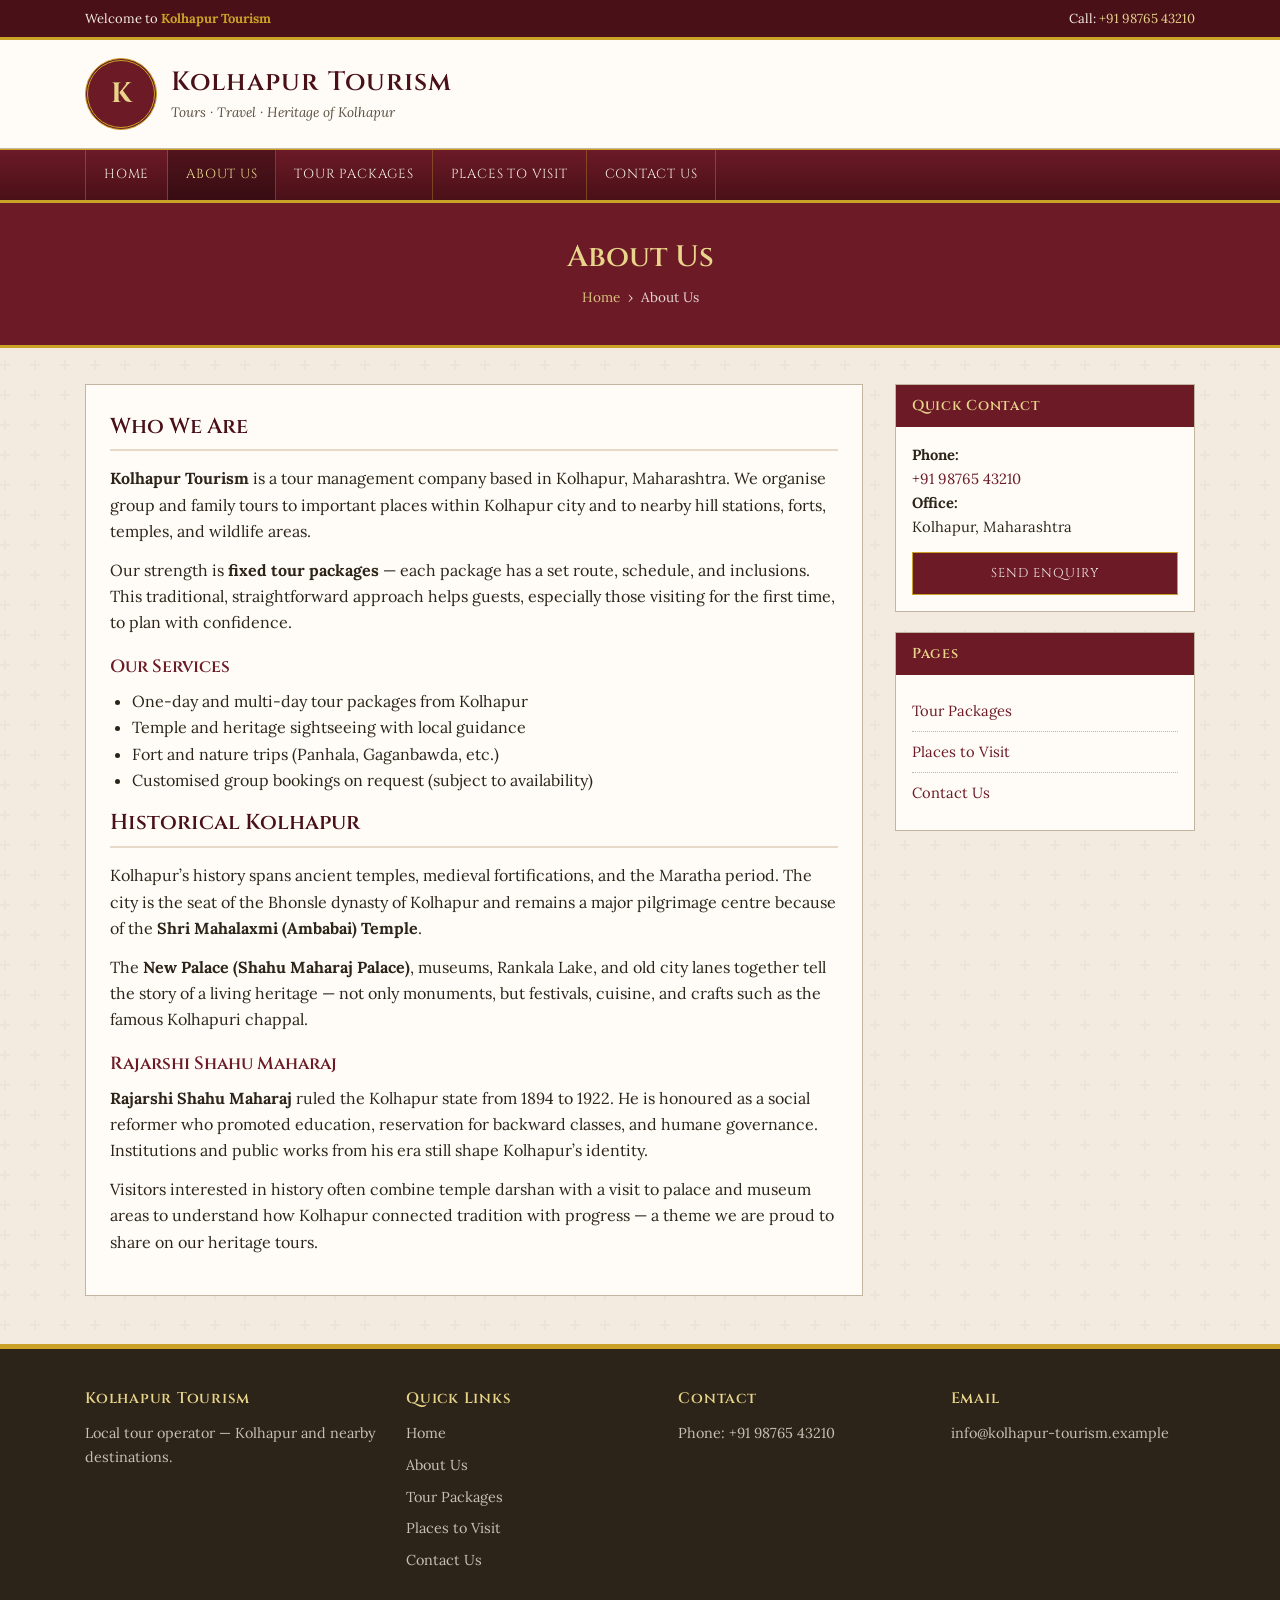
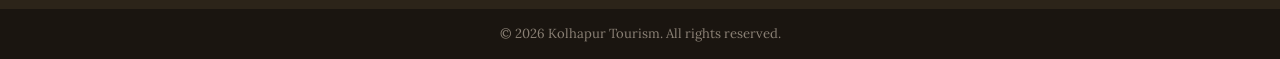
<file: about.html>
<!DOCTYPE html>
<html lang="en">
<head>
  <meta charset="UTF-8" />
  <meta name="viewport" content="width=device-width, initial-scale=1" />
  <meta name="description" content="About Kolhapur Tourism — local tour operator and the historical heritage of Kolhapur and Shahu Maharaj." />
  <title>About Us | Kolhapur Tourism</title>
  <link href="https://fonts.googleapis.com/css2?family=Cinzel:wght@500;600;700&family=Lora:ital,wght@0,400;0,600;1,400&display=swap" rel="stylesheet" />
  <link rel="stylesheet" href="assets/css/style.css" />
</head>
<body>
  <div class="top-bar">
    <div class="top-bar-inner">
      <span>Welcome to <strong>Kolhapur Tourism</strong></span>
      <span>Call: <a href="tel:+919876543210">+91 98765 43210</a></span>
    </div>
  </div>

  <header class="site-header">
    <div class="header-inner">
      <a href="index.html" class="logo-block">
        <div class="logo-emblem">K</div>
        <div class="logo-text">
          <h1 class="heading-font">Kolhapur Tourism</h1>
          <p>Tours · Travel · Heritage of Kolhapur</p>
        </div>
      </a>
    </div>
  </header>

  <nav class="main-nav">
    <ul>
      <li><a href="index.html">Home</a></li>
      <li><a href="about.html" class="active">About Us</a></li>
      <li><a href="tours.html">Tour Packages</a></li>
      <li><a href="places.html">Places to Visit</a></li>
      <li><a href="contact.html">Contact Us</a></li>
    </ul>
    <button type="button" class="mobile-nav-toggle container">Menu</button>
  </nav>

  <div class="page-banner">
    <h1 class="heading-font">About Us</h1>
    <p class="breadcrumb"><a href="index.html">Home</a> &nbsp;&rsaquo;&nbsp; About Us</p>
  </div>

  <div class="page-layout with-sidebar">
    <main>
      <div class="content-panel">
        <h2 class="heading-font">Who We Are</h2>
        <p><strong>Kolhapur Tourism</strong> is a tour management company based in Kolhapur, Maharashtra. We organise group and family tours to important places within Kolhapur city and to nearby hill stations, forts, temples, and wildlife areas.</p>
        <p>Our strength is <strong>fixed tour packages</strong> — each package has a set route, schedule, and inclusions. This traditional, straightforward approach helps guests, especially those visiting for the first time, to plan with confidence.</p>

        <h3 class="heading-font">Our Services</h3>
        <ul style="margin:0 0 16px 22px">
          <li>One-day and multi-day tour packages from Kolhapur</li>
          <li>Temple and heritage sightseeing with local guidance</li>
          <li>Fort and nature trips (Panhala, Gaganbawda, etc.)</li>
          <li>Customised group bookings on request (subject to availability)</li>
        </ul>

        <h2 class="heading-font">Historical Kolhapur</h2>
        <p>Kolhapur’s history spans ancient temples, medieval fortifications, and the Maratha period. The city is the seat of the Bhonsle dynasty of Kolhapur and remains a major pilgrimage centre because of the <strong>Shri Mahalaxmi (Ambabai) Temple</strong>.</p>
        <p>The <strong>New Palace (Shahu Maharaj Palace)</strong>, museums, Rankala Lake, and old city lanes together tell the story of a living heritage — not only monuments, but festivals, cuisine, and crafts such as the famous Kolhapuri chappal.</p>

        <h3 class="heading-font">Rajarshi Shahu Maharaj</h3>
        <p><strong>Rajarshi Shahu Maharaj</strong> ruled the Kolhapur state from 1894 to 1922. He is honoured as a social reformer who promoted education, reservation for backward classes, and humane governance. Institutions and public works from his era still shape Kolhapur’s identity.</p>
        <p>Visitors interested in history often combine temple darshan with a visit to palace and museum areas to understand how Kolhapur connected tradition with progress — a theme we are proud to share on our heritage tours.</p>
      </div>
    </main>

    <aside>
      <div class="sidebar-box">
        <h3>Quick Contact</h3>
        <div class="inner">
          <p><strong>Phone:</strong><br /><a href="tel:+919876543210">+91 98765 43210</a></p>
          <p><strong>Office:</strong><br />Kolhapur, Maharashtra</p>
          <a class="btn btn-maroon" href="contact.html" style="display:block;text-align:center;margin-top:12px">Send Enquiry</a>
        </div>
      </div>
      <div class="sidebar-box">
        <h3>Pages</h3>
        <div class="inner">
          <ul>
            <li><a href="tours.html">Tour Packages</a></li>
            <li><a href="places.html">Places to Visit</a></li>
            <li><a href="contact.html">Contact Us</a></li>
          </ul>
        </div>
      </div>
    </aside>
  </div>

  <footer class="site-footer">
    <div class="footer-grid">
      <div>
        <h4>Kolhapur Tourism</h4>
        <p>Local tour operator — Kolhapur and nearby destinations.</p>
      </div>
      <div>
        <h4>Quick Links</h4>
        <ul>
          <li><a href="index.html">Home</a></li>
          <li><a href="about.html">About Us</a></li>
          <li><a href="tours.html">Tour Packages</a></li>
          <li><a href="places.html">Places to Visit</a></li>
          <li><a href="contact.html">Contact Us</a></li>
        </ul>
      </div>
      <div>
        <h4>Contact</h4>
        <p>Phone: <a href="tel:+919876543210">+91 98765 43210</a></p>
      </div>
      <div>
        <h4>Email</h4>
        <p><a href="mailto:info@kolhapur-tourism.example">info@kolhapur-tourism.example</a></p>
      </div>
    </div>
    <div class="footer-bottom">&copy; 2026 Kolhapur Tourism. All rights reserved.</div>
  </footer>
  <script src="assets/js/main.js"></script>
</body>
</html>
</file>
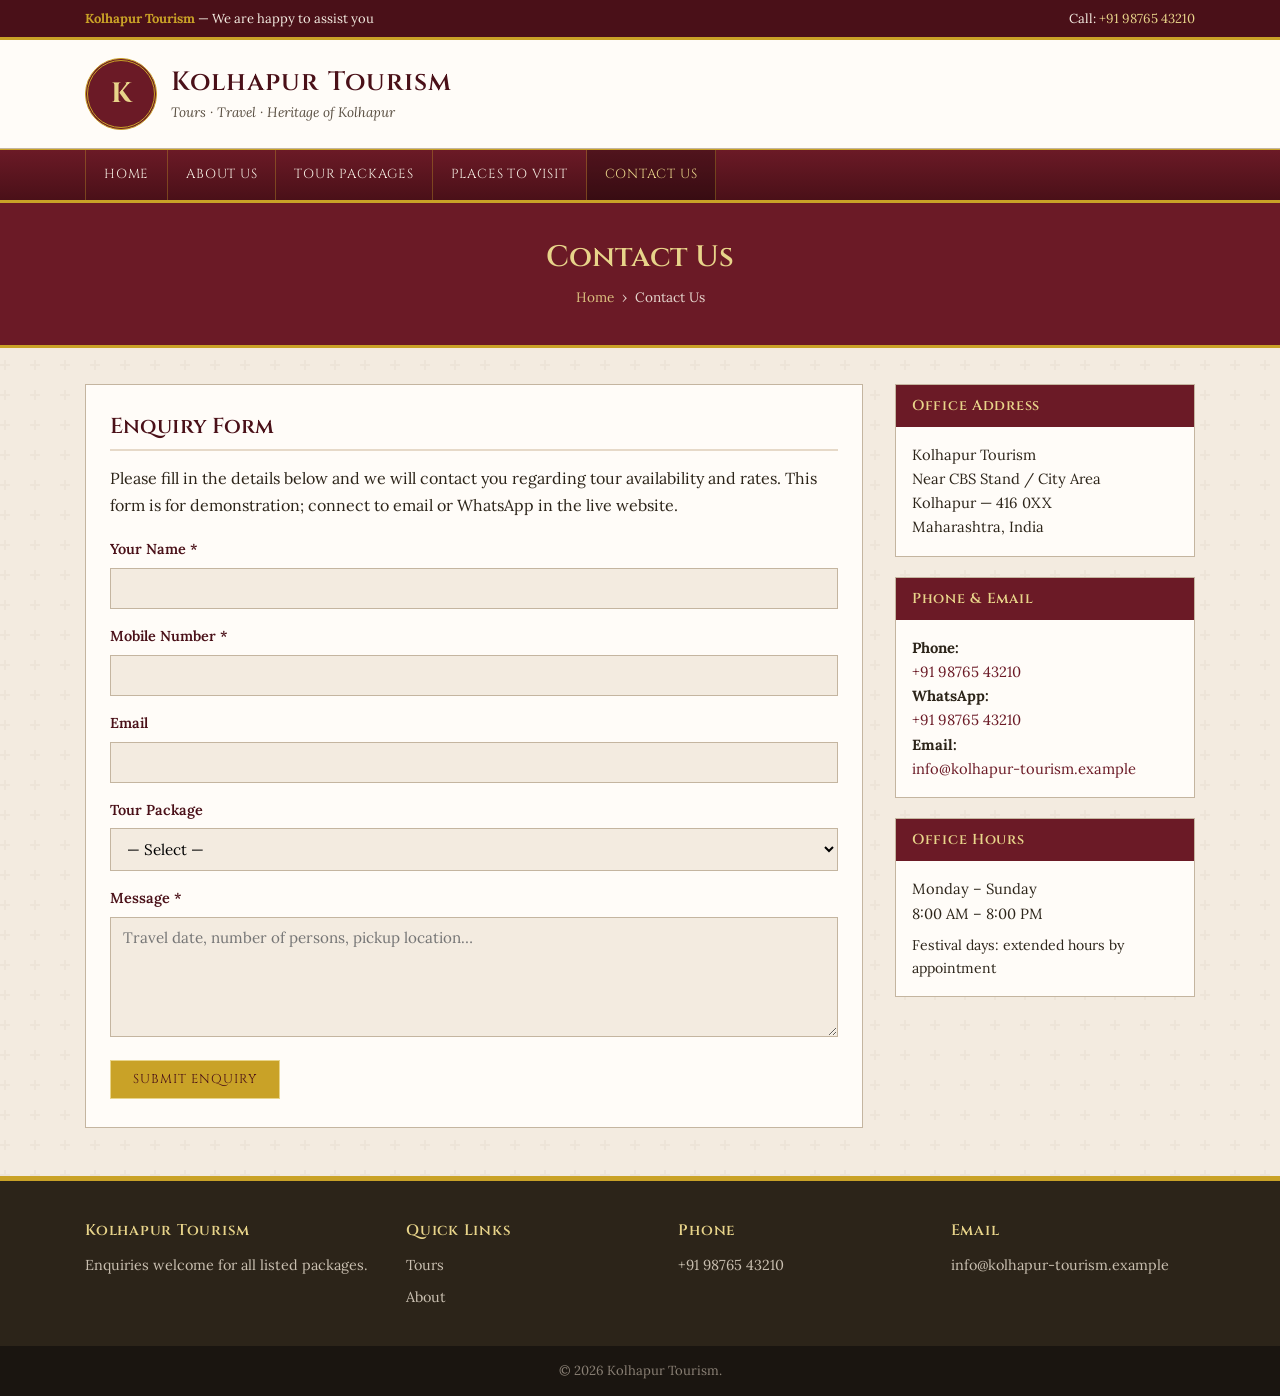
<file: contact.html>
<!DOCTYPE html>
<html lang="en">
<head>
  <meta charset="UTF-8" />
  <meta name="viewport" content="width=device-width, initial-scale=1" />
  <meta name="description" content="Contact Kolhapur Tourism for tour bookings and enquiries in Kolhapur, Maharashtra." />
  <title>Contact Us | Kolhapur Tourism</title>
  <link href="https://fonts.googleapis.com/css2?family=Cinzel:wght@500;600;700&family=Lora:ital,wght@0,400;0,600;1,400&display=swap" rel="stylesheet" />
  <link rel="stylesheet" href="assets/css/style.css" />
</head>
<body>
  <div class="top-bar">
    <div class="top-bar-inner">
      <span><strong>Kolhapur Tourism</strong> — We are happy to assist you</span>
      <span>Call: <a href="tel:+919876543210">+91 98765 43210</a></span>
    </div>
  </div>

  <header class="site-header">
    <div class="header-inner">
      <a href="index.html" class="logo-block">
        <div class="logo-emblem">K</div>
        <div class="logo-text">
          <h1 class="heading-font">Kolhapur Tourism</h1>
          <p>Tours · Travel · Heritage of Kolhapur</p>
        </div>
      </a>
    </div>
  </header>

  <nav class="main-nav">
    <ul>
      <li><a href="index.html">Home</a></li>
      <li><a href="about.html">About Us</a></li>
      <li><a href="tours.html">Tour Packages</a></li>
      <li><a href="places.html">Places to Visit</a></li>
      <li><a href="contact.html" class="active">Contact Us</a></li>
    </ul>
    <button type="button" class="mobile-nav-toggle container">Menu</button>
  </nav>

  <div class="page-banner">
    <h1 class="heading-font">Contact Us</h1>
    <p class="breadcrumb"><a href="index.html">Home</a> &nbsp;&rsaquo;&nbsp; Contact Us</p>
  </div>

  <div class="page-layout with-sidebar">
    <main>
      <div class="content-panel">
        <h2 class="heading-font">Enquiry Form</h2>
        <p>Please fill in the details below and we will contact you regarding tour availability and rates. This form is for demonstration; connect to email or WhatsApp in the live website.</p>

        <form action="#" method="post" style="margin-top:20px">
          <div class="form-group">
            <label for="name">Your Name *</label>
            <input type="text" id="name" name="name" required autocomplete="name" />
          </div>
          <div class="form-group">
            <label for="phone">Mobile Number *</label>
            <input type="tel" id="phone" name="phone" required autocomplete="tel" />
          </div>
          <div class="form-group">
            <label for="email">Email</label>
            <input type="email" id="email" name="email" autocomplete="email" />
          </div>
          <div class="form-group">
            <label for="tour">Tour Package</label>
            <select id="tour" name="tour">
              <option value="">— Select —</option>
              <option>Kolhapur Darshan (1 Day — 9 places)</option>
              <option>Two Day Tour (Panhala, Jyotiba, Kanerimath)</option>
              <option>Three Day Tour (+ Narsinhwadi, Kopeshwar Mandir)</option>
              <option>Other / Custom Group</option>
            </select>
          </div>
          <div class="form-group">
            <label for="message">Message *</label>
            <textarea id="message" name="message" required placeholder="Travel date, number of persons, pickup location…"></textarea>
          </div>
          <button type="submit" class="btn btn-gold">Submit Enquiry</button>
        </form>
      </div>
    </main>

    <aside>
      <div class="sidebar-box">
        <h3>Office Address</h3>
        <div class="inner">
          <p>
            Kolhapur Tourism<br />
            Near CBS Stand / City Area<br />
            Kolhapur — 416 0XX<br />
            Maharashtra, India
          </p>
        </div>
      </div>
      <div class="sidebar-box">
        <h3>Phone &amp; Email</h3>
        <div class="inner">
          <p><strong>Phone:</strong><br /><a href="tel:+919876543210">+91 98765 43210</a></p>
          <p><strong>WhatsApp:</strong><br /><a href="https://wa.me/919876543210">+91 98765 43210</a></p>
          <p><strong>Email:</strong><br /><a href="mailto:info@kolhapur-tourism.example">info@kolhapur-tourism.example</a></p>
        </div>
      </div>
      <div class="sidebar-box">
        <h3>Office Hours</h3>
        <div class="inner">
          <p>Monday – Sunday<br />8:00 AM – 8:00 PM</p>
          <p style="font-size:0.88rem;margin-top:8px">Festival days: extended hours by appointment</p>
        </div>
      </div>
    </aside>
  </div>

  <footer class="site-footer">
    <div class="footer-grid">
      <div><h4>Kolhapur Tourism</h4><p>Enquiries welcome for all listed packages.</p></div>
      <div><h4>Quick Links</h4><ul><li><a href="tours.html">Tours</a></li><li><a href="about.html">About</a></li></ul></div>
      <div><h4>Phone</h4><p><a href="tel:+919876543210">+91 98765 43210</a></p></div>
      <div><h4>Email</h4><p><a href="mailto:info@kolhapur-tourism.example">info@kolhapur-tourism.example</a></p></div>
    </div>
    <div class="footer-bottom">&copy; 2026 Kolhapur Tourism.</div>
  </footer>
  <script src="assets/js/main.js"></script>
</body>
</html>
</file>
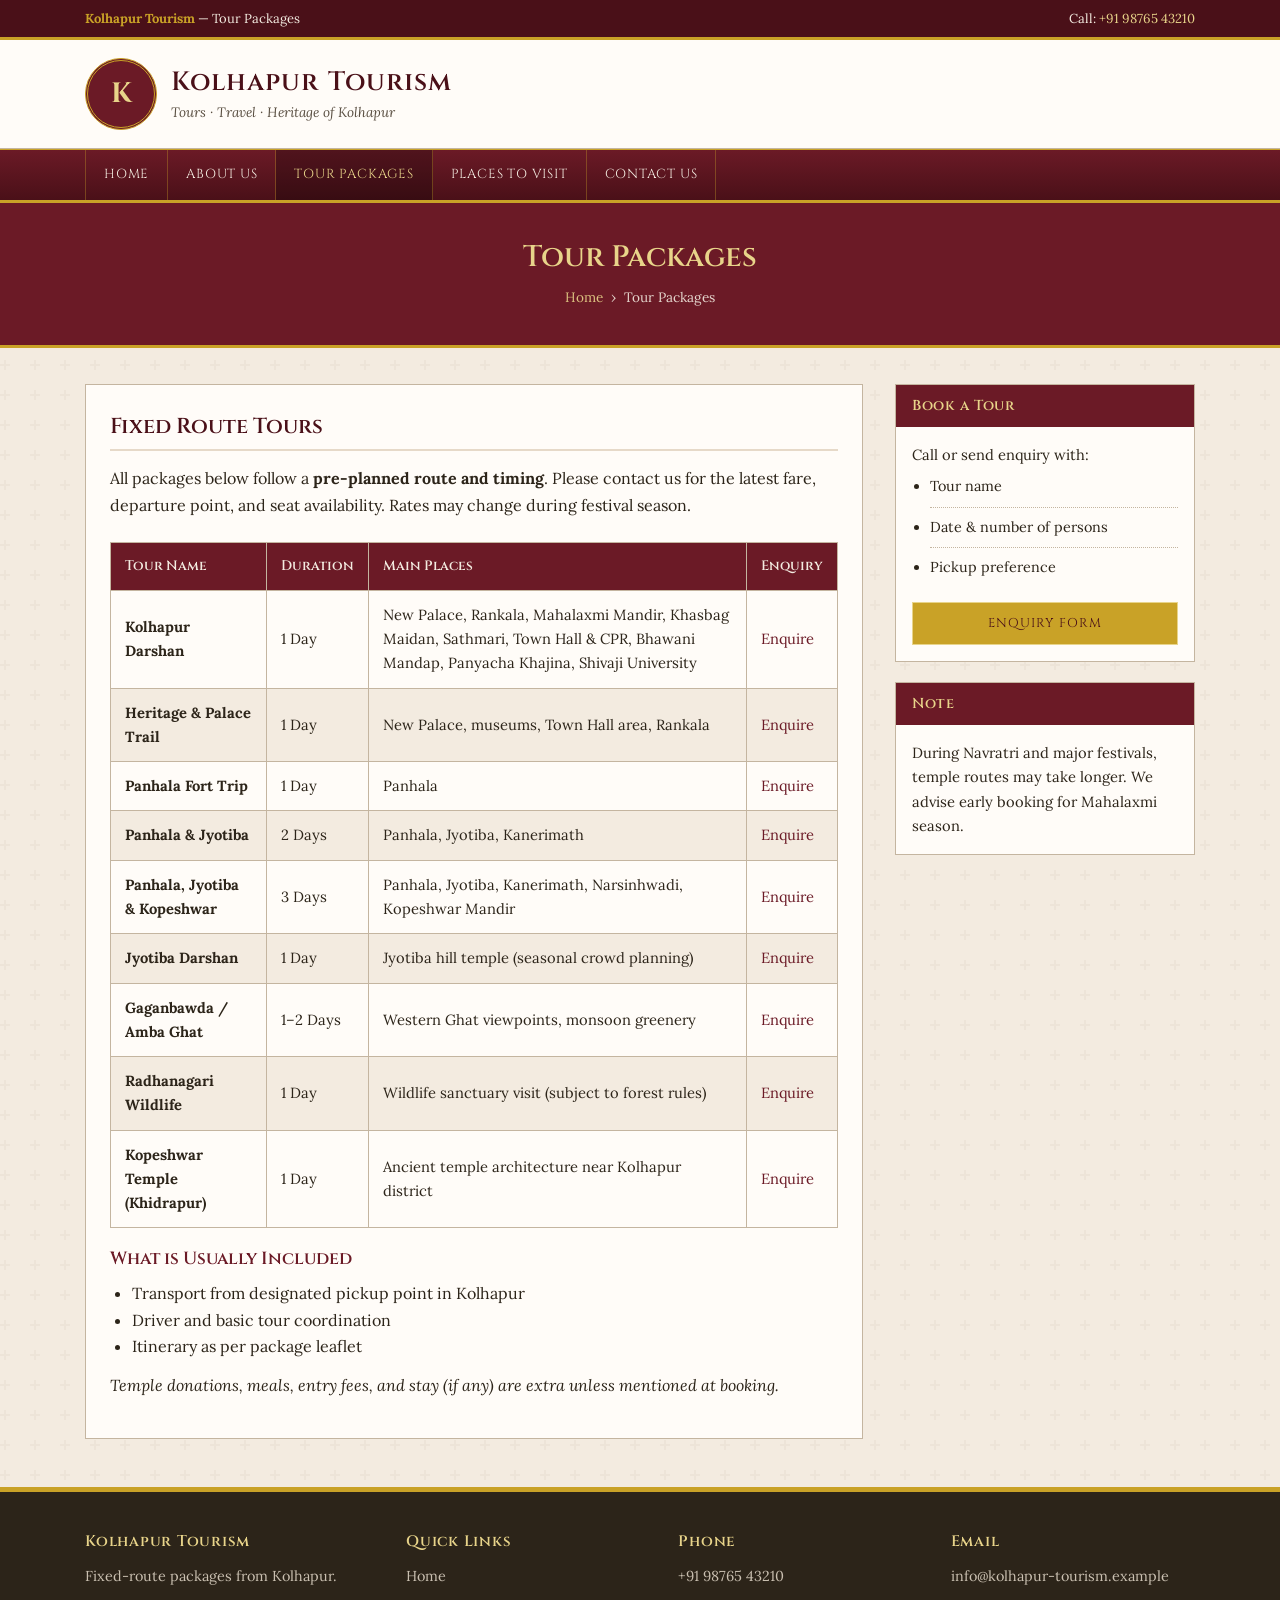
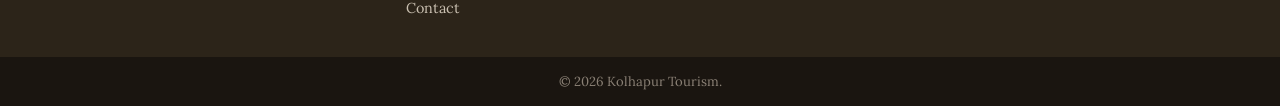
<file: tours.html>
<!DOCTYPE html>
<html lang="en">
<head>
  <meta charset="UTF-8" />
  <meta name="viewport" content="width=device-width, initial-scale=1" />
  <meta name="description" content="Kolhapur tour packages — fixed route day tours and weekend trips. Kolhapur Darshan, Panhala, Jyotiba, Gaganbawda and more." />
  <title>Tour Packages | Kolhapur Tourism</title>
  <link href="https://fonts.googleapis.com/css2?family=Cinzel:wght@500;600;700&family=Lora:ital,wght@0,400;0,600;1,400&display=swap" rel="stylesheet" />
  <link rel="stylesheet" href="assets/css/style.css" />
</head>
<body>
  <div class="top-bar">
    <div class="top-bar-inner">
      <span><strong>Kolhapur Tourism</strong> — Tour Packages</span>
      <span>Call: <a href="tel:+919876543210">+91 98765 43210</a></span>
    </div>
  </div>

  <header class="site-header">
    <div class="header-inner">
      <a href="index.html" class="logo-block">
        <div class="logo-emblem">K</div>
        <div class="logo-text">
          <h1 class="heading-font">Kolhapur Tourism</h1>
          <p>Tours · Travel · Heritage of Kolhapur</p>
        </div>
      </a>
    </div>
  </header>

  <nav class="main-nav">
    <ul>
      <li><a href="index.html">Home</a></li>
      <li><a href="about.html">About Us</a></li>
      <li><a href="tours.html" class="active">Tour Packages</a></li>
      <li><a href="places.html">Places to Visit</a></li>
      <li><a href="contact.html">Contact Us</a></li>
    </ul>
    <button type="button" class="mobile-nav-toggle container">Menu</button>
  </nav>

  <div class="page-banner">
    <h1 class="heading-font">Tour Packages</h1>
    <p class="breadcrumb"><a href="index.html">Home</a> &nbsp;&rsaquo;&nbsp; Tour Packages</p>
  </div>

  <div class="page-layout with-sidebar">
    <main>
      <div class="content-panel">
        <h2 class="heading-font">Fixed Route Tours</h2>
        <p>All packages below follow a <strong>pre-planned route and timing</strong>. Please contact us for the latest fare, departure point, and seat availability. Rates may change during festival season.</p>

        <div class="tours-table-wrap">
        <table class="tours-table">
          <thead>
            <tr>
              <th>Tour Name</th>
              <th>Duration</th>
              <th>Main Places</th>
              <th>Enquiry</th>
            </tr>
          </thead>
          <tbody>
            <tr>
              <td><strong>Kolhapur Darshan</strong></td>
              <td>1 Day</td>
              <td>New Palace, Rankala, Mahalaxmi Mandir, Khasbag Maidan, Sathmari, Town Hall &amp; CPR, Bhawani Mandap, Panyacha Khajina, Shivaji University</td>
              <td><a href="contact.html">Enquire</a></td>
            </tr>
            <tr>
              <td><strong>Heritage &amp; Palace Trail</strong></td>
              <td>1 Day</td>
              <td>New Palace, museums, Town Hall area, Rankala</td>
              <td><a href="contact.html">Enquire</a></td>
            </tr>
            <tr>
              <td><strong>Panhala Fort Trip</strong></td>
              <td>1 Day</td>
              <td>Panhala</td>
              <td><a href="contact.html">Enquire</a></td>
            </tr>
            <tr>
              <td><strong>Panhala &amp; Jyotiba</strong></td>
              <td>2 Days</td>
              <td>Panhala, Jyotiba, Kanerimath</td>
              <td><a href="contact.html">Enquire</a></td>
            </tr>
            <tr>
              <td><strong>Panhala, Jyotiba &amp; Kopeshwar</strong></td>
              <td>3 Days</td>
              <td>Panhala, Jyotiba, Kanerimath, Narsinhwadi, Kopeshwar Mandir</td>
              <td><a href="contact.html">Enquire</a></td>
            </tr>
            <tr>
              <td><strong>Jyotiba Darshan</strong></td>
              <td>1 Day</td>
              <td>Jyotiba hill temple (seasonal crowd planning)</td>
              <td><a href="contact.html">Enquire</a></td>
            </tr>
            <tr>
              <td><strong>Gaganbawda / Amba Ghat</strong></td>
              <td>1–2 Days</td>
              <td>Western Ghat viewpoints, monsoon greenery</td>
              <td><a href="contact.html">Enquire</a></td>
            </tr>
            <tr>
              <td><strong>Radhanagari Wildlife</strong></td>
              <td>1 Day</td>
              <td>Wildlife sanctuary visit (subject to forest rules)</td>
              <td><a href="contact.html">Enquire</a></td>
            </tr>
            <tr>
              <td><strong>Kopeshwar Temple (Khidrapur)</strong></td>
              <td>1 Day</td>
              <td>Ancient temple architecture near Kolhapur district</td>
              <td><a href="contact.html">Enquire</a></td>
            </tr>
          </tbody>
        </table>
        </div>

        <h3 class="heading-font">What is Usually Included</h3>
        <ul style="margin:0 0 0 22px">
          <li>Transport from designated pickup point in Kolhapur</li>
          <li>Driver and basic tour coordination</li>
          <li>Itinerary as per package leaflet</li>
        </ul>
        <p style="margin-top:12px"><em>Temple donations, meals, entry fees, and stay (if any) are extra unless mentioned at booking.</em></p>
      </div>
    </main>

    <aside>
      <div class="sidebar-box">
        <h3>Book a Tour</h3>
        <div class="inner">
          <p>Call or send enquiry with:</p>
          <ul style="list-style:disc;margin-left:18px;font-size:0.9rem">
            <li>Tour name</li>
            <li>Date &amp; number of persons</li>
            <li>Pickup preference</li>
          </ul>
          <a class="btn btn-gold" href="contact.html" style="display:block;text-align:center;margin-top:14px">Enquiry Form</a>
        </div>
      </div>
      <div class="sidebar-box">
        <h3>Note</h3>
        <div class="inner">
          <p>During Navratri and major festivals, temple routes may take longer. We advise early booking for Mahalaxmi season.</p>
        </div>
      </div>
    </aside>
  </div>

  <footer class="site-footer">
    <div class="footer-grid">
      <div><h4>Kolhapur Tourism</h4><p>Fixed-route packages from Kolhapur.</p></div>
      <div><h4>Quick Links</h4><ul><li><a href="index.html">Home</a></li><li><a href="contact.html">Contact</a></li></ul></div>
      <div><h4>Phone</h4><p><a href="tel:+919876543210">+91 98765 43210</a></p></div>
      <div><h4>Email</h4><p><a href="mailto:info@kolhapur-tourism.example">info@kolhapur-tourism.example</a></p></div>
    </div>
    <div class="footer-bottom">&copy; 2026 Kolhapur Tourism.</div>
  </footer>
  <script src="assets/js/main.js"></script>
</body>
</html>
</file>
<file: assets/css/style.css>
/* Kolhapur Tourism — classic historical theme */
:root {
  --maroon: #6b1a26;
  --maroon-dark: #4a1018;
  --gold: #c9a227;
  --gold-light: #e8d48a;
  --parchment: #f3ebe0;
  --parchment-dark: #e6d9c8;
  --ink: #2c2419;
  --ink-muted: #5a4f42;
  --white: #fffcf8;
  --border: #c4b5a0;
}

*,
*::before,
*::after {
  box-sizing: border-box;
  margin: 0;
  padding: 0;
}

html {
  scroll-behavior: smooth;
}

body {
  font-family: "Lora", Georgia, "Times New Roman", serif;
  font-size: 16px;
  line-height: 1.65;
  color: var(--ink);
  background: var(--parchment);
  background-image: url("data:image/svg+xml,%3Csvg width='60' height='60' viewBox='0 0 60 60' xmlns='http://www.w3.org/2000/svg'%3E%3Cg fill='none' fill-rule='evenodd'%3E%3Cg fill='%23c4b5a0' fill-opacity='0.12'%3E%3Cpath d='M36 34v-4h-2v4h-4v2h4v4h2v-4h4v-2h-4zm0-30V0h-2v4h-4v2h4v4h2V6h4V4h-4zM6 34v-4H4v4H0v2h4v4h2v-4h4v-2H6zM6 4V0H4v4H0v2h4v4h2V6h4V4H6z'/%3E%3C/g%3E%3C/g%3E%3C/svg%3E");
}

img {
  max-width: 100%;
  height: auto;
  display: block;
}

a {
  color: var(--maroon);
  text-decoration: none;
}

a:hover {
  color: var(--gold);
}

h1,
h2,
h3,
h4,
.heading-font {
  font-family: "Cinzel", "Times New Roman", serif;
  font-weight: 600;
  line-height: 1.25;
  color: var(--maroon-dark);
}

.container {
  width: 100%;
  max-width: 1140px;
  margin: 0 auto;
  padding: 0 15px;
}

/* Top bar — classic tour sites */
.top-bar {
  background: var(--maroon-dark);
  color: var(--parchment);
  font-size: 13px;
  border-bottom: 3px solid var(--gold);
}

.top-bar-inner {
  display: flex;
  flex-wrap: wrap;
  justify-content: space-between;
  align-items: center;
  gap: 8px;
  padding: 8px 15px;
  max-width: 1140px;
  margin: 0 auto;
}

.top-bar a {
  color: var(--gold-light);
}

.top-bar a:hover {
  color: #fff;
}

.top-bar strong {
  color: var(--gold);
}

/* Main header */
.site-header {
  background: var(--white);
  border-bottom: 1px solid var(--border);
  box-shadow: 0 2px 0 var(--gold-light);
}

.header-inner {
  display: flex;
  flex-wrap: wrap;
  align-items: center;
  justify-content: space-between;
  gap: 16px;
  padding: 18px 15px;
  max-width: 1140px;
  margin: 0 auto;
}

.logo-block {
  display: flex;
  align-items: center;
  gap: 14px;
}

.logo-emblem {
  width: 72px;
  height: 72px;
  border: 3px double var(--gold);
  border-radius: 50%;
  background: var(--maroon);
  color: var(--gold-light);
  display: flex;
  align-items: center;
  justify-content: center;
  font-family: "Cinzel", serif;
  font-size: 28px;
  font-weight: 700;
}

.logo-text h1 {
  font-size: 1.65rem;
  letter-spacing: 0.04em;
  margin-bottom: 2px;
}

.logo-text p {
  font-size: 0.85rem;
  color: var(--ink-muted);
  font-style: italic;
}

/* Classic horizontal nav */
.main-nav {
  background: linear-gradient(180deg, var(--maroon) 0%, var(--maroon-dark) 100%);
  border-top: 1px solid var(--gold);
  border-bottom: 3px solid var(--gold);
}

.main-nav ul {
  list-style: none;
  display: flex;
  flex-wrap: wrap;
  max-width: 1140px;
  margin: 0 auto;
  padding: 0 15px;
}

.main-nav a {
  display: block;
  padding: 14px 18px;
  color: var(--parchment);
  font-family: "Cinzel", serif;
  font-size: 0.82rem;
  letter-spacing: 0.06em;
  text-transform: uppercase;
  border-right: 1px solid rgba(201, 162, 39, 0.35);
}

.main-nav li:first-child a {
  border-left: 1px solid rgba(201, 162, 39, 0.35);
}

.main-nav a:hover,
.main-nav a.active {
  background: rgba(0, 0, 0, 0.25);
  color: var(--gold-light);
}

/* Banner slider */
.banner {
  position: relative;
  background: var(--maroon-dark);
  overflow: hidden;
}

.banner-slides {
  position: relative;
  height: 380px;
}

@media (min-width: 768px) {
  .banner-slides {
    height: 420px;
  }
}

.banner-slide {
  position: absolute;
  inset: 0;
  opacity: 0;
  transition: opacity 1s ease;
  background-size: cover;
  background-position: center;
}

.banner-slide.active {
  opacity: 1;
  z-index: 1;
}

.banner-slide::after {
  content: "";
  position: absolute;
  inset: 0;
  background: linear-gradient(
    90deg,
    rgba(74, 16, 24, 0.88) 0%,
    rgba(74, 16, 24, 0.45) 55%,
    rgba(74, 16, 24, 0.2) 100%
  );
}

.banner-caption {
  position: absolute;
  z-index: 2;
  left: 0;
  right: 0;
  bottom: 0;
  top: 0;
  display: flex;
  align-items: center;
  padding: 24px 15px;
}

.banner-caption .inner {
  max-width: 1140px;
  margin: 0 auto;
  width: 100%;
  color: var(--white);
}

.banner-caption h2 {
  font-size: clamp(1.5rem, 4vw, 2.35rem);
  color: var(--gold-light);
  margin-bottom: 10px;
  text-shadow: 1px 1px 2px rgba(0, 0, 0, 0.5);
}

.banner-caption p {
  max-width: 520px;
  font-size: 1.05rem;
  margin-bottom: 18px;
  opacity: 0.95;
}

.banner-dots {
  position: absolute;
  z-index: 3;
  bottom: 16px;
  left: 50%;
  transform: translateX(-50%);
  display: flex;
  gap: 8px;
}

.banner-dots button {
  width: 12px;
  height: 12px;
  border-radius: 50%;
  border: 2px solid var(--gold);
  background: transparent;
  cursor: pointer;
  padding: 0;
}

.banner-dots button.active {
  background: var(--gold);
}

/* Buttons */
.btn {
  display: inline-block;
  padding: 10px 22px;
  font-family: "Cinzel", serif;
  font-size: 0.8rem;
  letter-spacing: 0.08em;
  text-transform: uppercase;
  border: none;
  cursor: pointer;
  transition: background 0.2s, color 0.2s;
}

.btn-gold {
  background: var(--gold);
  color: var(--maroon-dark);
  border: 1px solid var(--gold-light);
}

.btn-gold:hover {
  background: var(--gold-light);
  color: var(--maroon-dark);
}

.btn-outline-light {
  background: transparent;
  color: var(--white);
  border: 2px solid var(--gold-light);
  margin-left: 10px;
}

.btn-outline-light:hover {
  background: var(--gold);
  color: var(--maroon-dark);
}

.btn-maroon {
  background: var(--maroon);
  color: var(--parchment);
  border: 1px solid var(--gold);
}

.btn-maroon:hover {
  background: var(--maroon-dark);
  color: var(--gold-light);
}

/* Ornamental section title */
.section {
  padding: 48px 15px;
}

.section-title {
  text-align: center;
  margin-bottom: 32px;
}

.section-title h2 {
  font-size: 1.75rem;
  margin-bottom: 8px;
}

.ornament {
  display: flex;
  align-items: center;
  justify-content: center;
  gap: 12px;
  color: var(--gold);
  font-size: 14px;
}

.ornament::before,
.ornament::after {
  content: "";
  height: 1px;
  width: 80px;
  background: linear-gradient(90deg, transparent, var(--gold), transparent);
}

.section-title p {
  color: var(--ink-muted);
  font-style: italic;
  margin-top: 10px;
}

/* Welcome two-column — typical layout */
.welcome {
  background: var(--white);
  border-top: 1px solid var(--border);
  border-bottom: 1px solid var(--border);
}

.welcome-grid {
  display: grid;
  gap: 28px;
  align-items: center;
  max-width: 1140px;
  margin: 0 auto;
  padding: 48px 15px;
}

@media (min-width: 768px) {
  .welcome-grid {
    grid-template-columns: 1fr 1.1fr;
  }
}

.frame-photo {
  padding: 10px;
  background: var(--parchment-dark);
  border: 1px solid var(--border);
  box-shadow: inset 0 0 0 4px var(--white), inset 0 0 0 5px var(--gold);
}

.frame-photo img {
  width: 100%;
  height: 280px;
  object-fit: cover;
  object-position: center 25%;
  border: 1px solid var(--border);
}

@media (min-width: 768px) {
  .frame-photo img {
    height: 360px;
  }
}

.welcome h2 {
  font-size: 1.5rem;
  margin-bottom: 14px;
}

.welcome .lead {
  font-size: 1.05rem;
  color: var(--maroon);
  font-weight: 600;
  margin-bottom: 12px;
}

/* Package cards — traditional boxes */
.packages-grid {
  display: grid;
  gap: 24px;
  width: 100%;
  max-width: 1140px;
  margin: 0 auto;
  grid-template-columns: repeat(auto-fit, minmax(min(100%, 300px), 1fr));
}

.package-box {
  background: var(--white);
  border: 1px solid var(--border);
  text-align: center;
  transition: border-color 0.2s;
  min-width: 0;
  display: flex;
  flex-direction: column;
}

.package-box:hover {
  border-color: var(--gold);
}

.package-box .thumb {
  height: 180px;
  overflow: hidden;
  border-bottom: 3px solid var(--maroon);
}

.package-box .thumb img {
  width: 100%;
  height: 100%;
  object-fit: cover;
}

.package-box .body {
  padding: 20px 18px 24px;
  flex: 1;
  display: flex;
  flex-direction: column;
}

.package-places {
  list-style: none;
  text-align: left;
  font-size: 0.88rem;
  color: var(--ink-muted);
  margin: 0 0 14px;
  padding: 12px 14px;
  background: var(--parchment);
  border: 1px solid var(--parchment-dark);
}

.package-places li {
  padding: 4px 0;
  border-bottom: 1px dotted var(--border);
  display: flex;
  gap: 8px;
}

.package-places li:last-child {
  border-bottom: none;
}

.package-places li span.num {
  color: var(--maroon);
  font-weight: 600;
  min-width: 1.25rem;
}

.package-teaser {
  font-size: 0.92rem;
  color: var(--ink-muted);
  line-height: 1.55;
  margin-bottom: 16px;
  text-align: center;
  flex: 1;
}

.package-box .body .btn-gold {
  margin-top: auto;
  align-self: center;
}

.tour-itinerary {
  list-style: none;
  margin: 12px 0 20px;
  padding: 16px 18px;
  background: var(--parchment);
  border: 1px solid var(--border);
}

.tour-itinerary li {
  padding: 6px 0;
  border-bottom: 1px dotted var(--border);
  font-size: 0.95rem;
}

.tour-itinerary li:last-child {
  border-bottom: none;
}

.tour-itinerary li strong {
  color: var(--maroon);
  margin-right: 6px;
}

.tours-table-wrap {
  overflow-x: auto;
  -webkit-overflow-scrolling: touch;
}

.package-box h3 {
  font-size: 1.15rem;
  margin-bottom: 10px;
}

.package-box p {
  font-size: 0.92rem;
  color: var(--ink-muted);
  margin-bottom: 14px;
}

.package-meta {
  font-size: 0.85rem;
  color: var(--maroon);
  font-weight: 600;
  margin-bottom: 14px;
}

/* Heritage block — Shahu Maharaj */
.heritage-strip {
  background: var(--maroon-dark);
  color: var(--parchment);
  padding: 48px 15px;
  border-top: 4px solid var(--gold);
  border-bottom: 4px solid var(--gold);
}

.heritage-inner {
  max-width: 1140px;
  margin: 0 auto;
  display: grid;
  gap: 28px;
  align-items: center;
}

@media (min-width: 768px) {
  .heritage-inner {
    grid-template-columns: 280px 1fr;
  }
}

.heritage-portrait {
  text-align: center;
}

.heritage-portrait .frame-photo {
  display: inline-block;
  max-width: 260px;
  width: 100%;
}

.heritage-portrait img {
  width: 100%;
  height: auto;
  max-height: 420px;
  object-fit: cover;
  object-position: center top;
  filter: sepia(0.2);
}

.heritage-strip h2 {
  color: var(--gold-light);
  font-size: 1.6rem;
  margin-bottom: 12px;
}

.heritage-strip p {
  margin-bottom: 12px;
  opacity: 0.92;
}

.heritage-strip .quote {
  border-left: 4px solid var(--gold);
  padding-left: 16px;
  font-style: italic;
  color: var(--gold-light);
  margin-top: 16px;
}

/* Quick info bar */
.info-bar {
  background: var(--parchment-dark);
  border-top: 1px solid var(--border);
  border-bottom: 1px solid var(--border);
  padding: 28px 15px;
}

.info-bar-grid {
  max-width: 1140px;
  margin: 0 auto;
  display: grid;
  gap: 20px;
  text-align: center;
}

@media (min-width: 768px) {
  .info-bar-grid {
    grid-template-columns: repeat(4, 1fr);
  }
}

.info-item h4 {
  font-size: 0.95rem;
  color: var(--maroon);
  margin-bottom: 6px;
}

.info-item p {
  font-size: 0.88rem;
  color: var(--ink-muted);
}

/* Footer — classic 4 column */
.site-footer {
  background: var(--ink);
  color: #c9bfb0;
  font-size: 0.9rem;
  border-top: 5px solid var(--gold);
}

.footer-grid {
  max-width: 1140px;
  margin: 0 auto;
  padding: 40px 15px 28px;
  display: grid;
  gap: 28px;
}

@media (min-width: 768px) {
  .footer-grid {
    grid-template-columns: 1.2fr 1fr 1fr 1fr;
  }
}

.footer-grid h4 {
  font-family: "Cinzel", serif;
  color: var(--gold-light);
  font-size: 0.95rem;
  margin-bottom: 14px;
  letter-spacing: 0.05em;
}

.footer-grid ul {
  list-style: none;
}

.footer-grid li {
  margin-bottom: 8px;
}

.footer-grid a {
  color: #c9bfb0;
}

.footer-grid a:hover {
  color: var(--gold-light);
}

.footer-bottom {
  background: #1a1510;
  text-align: center;
  padding: 14px 15px;
  font-size: 0.82rem;
  color: #8a8075;
}

/* Inner pages */
.page-banner {
  background: var(--maroon);
  color: var(--parchment);
  padding: 36px 15px;
  text-align: center;
  border-bottom: 3px solid var(--gold);
}

.page-banner h1 {
  color: var(--gold-light);
  font-size: 1.85rem;
}

.breadcrumb {
  font-size: 0.85rem;
  margin-top: 10px;
  opacity: 0.9;
}

.breadcrumb a {
  color: var(--gold-light);
}

.page-layout {
  max-width: 1140px;
  margin: 0 auto;
  padding: 36px 15px 48px;
  display: grid;
  gap: 32px;
}

@media (min-width: 992px) {
  .page-layout.with-sidebar {
    grid-template-columns: 1fr 300px;
  }
}

.content-panel {
  background: var(--white);
  border: 1px solid var(--border);
  padding: 28px 24px;
}

.content-panel h2 {
  font-size: 1.35rem;
  margin-bottom: 14px;
  padding-bottom: 10px;
  border-bottom: 2px solid var(--parchment-dark);
}

.content-panel h3 {
  font-size: 1.1rem;
  margin: 20px 0 10px;
  color: var(--maroon);
}

.content-panel p {
  margin-bottom: 12px;
}

.sidebar-box {
  background: var(--white);
  border: 1px solid var(--border);
  margin-bottom: 20px;
}

.sidebar-box h3 {
  background: var(--maroon);
  color: var(--gold-light);
  font-size: 0.9rem;
  padding: 12px 16px;
  font-family: "Cinzel", serif;
  letter-spacing: 0.05em;
}

.sidebar-box .inner {
  padding: 16px;
  font-size: 0.92rem;
}

.sidebar-box ul {
  list-style: none;
}

.sidebar-box li {
  padding: 8px 0;
  border-bottom: 1px dotted var(--border);
}

.sidebar-box li:last-child {
  border-bottom: none;
}

/* Tours table style */
.tours-table {
  width: 100%;
  border-collapse: collapse;
  font-size: 0.92rem;
  margin-top: 12px;
}

.tours-table th,
.tours-table td {
  border: 1px solid var(--border);
  padding: 12px 14px;
  text-align: left;
}

.tours-table th {
  background: var(--maroon);
  color: var(--parchment);
  font-family: "Cinzel", serif;
  font-weight: 600;
  font-size: 0.85rem;
}

.tours-table tr:nth-child(even) {
  background: var(--parchment);
}

.tours-places-cell {
  font-size: 0.88rem;
  line-height: 1.55;
  min-width: 220px;
}

.tours-places-cell em {
  color: var(--ink-muted);
  font-size: 0.85rem;
}

/* Contact form */
.form-group {
  margin-bottom: 16px;
}

.form-group label {
  display: block;
  font-weight: 600;
  font-size: 0.9rem;
  margin-bottom: 6px;
  color: var(--maroon-dark);
}

.form-group input,
.form-group textarea,
.form-group select {
  width: 100%;
  padding: 10px 12px;
  border: 1px solid var(--border);
  font-family: inherit;
  font-size: 0.95rem;
  background: var(--parchment);
}

.form-group textarea {
  min-height: 120px;
  resize: vertical;
}

.places-list {
  display: grid;
  gap: 20px;
  grid-template-columns: repeat(auto-fit, minmax(min(100%, 280px), 1fr));
}

.place-item {
  border: 1px solid var(--border);
  background: var(--white);
  min-width: 0;
}

.place-item img {
  height: 160px;
  width: 100%;
  object-fit: cover;
  border-bottom: 2px solid var(--maroon);
}

.place-item .body {
  padding: 16px;
}

.mobile-nav-toggle {
  display: none;
  background: var(--maroon-dark);
  color: var(--gold-light);
  border: 1px solid var(--gold);
  padding: 8px 14px;
  font-family: "Cinzel", serif;
  cursor: pointer;
}

@media (max-width: 767px) {
  .mobile-nav-toggle {
    display: block;
    width: 100%;
    margin-top: 8px;
  }

  .main-nav ul {
    display: none;
    flex-direction: column;
    padding-bottom: 10px;
  }

  .main-nav ul.open {
    display: flex;
  }

  .main-nav a {
    border-right: none;
    border-bottom: 1px solid rgba(201, 162, 39, 0.2);
  }

  .btn-outline-light {
    margin-left: 0;
    margin-top: 10px;
  }
}
</file>
